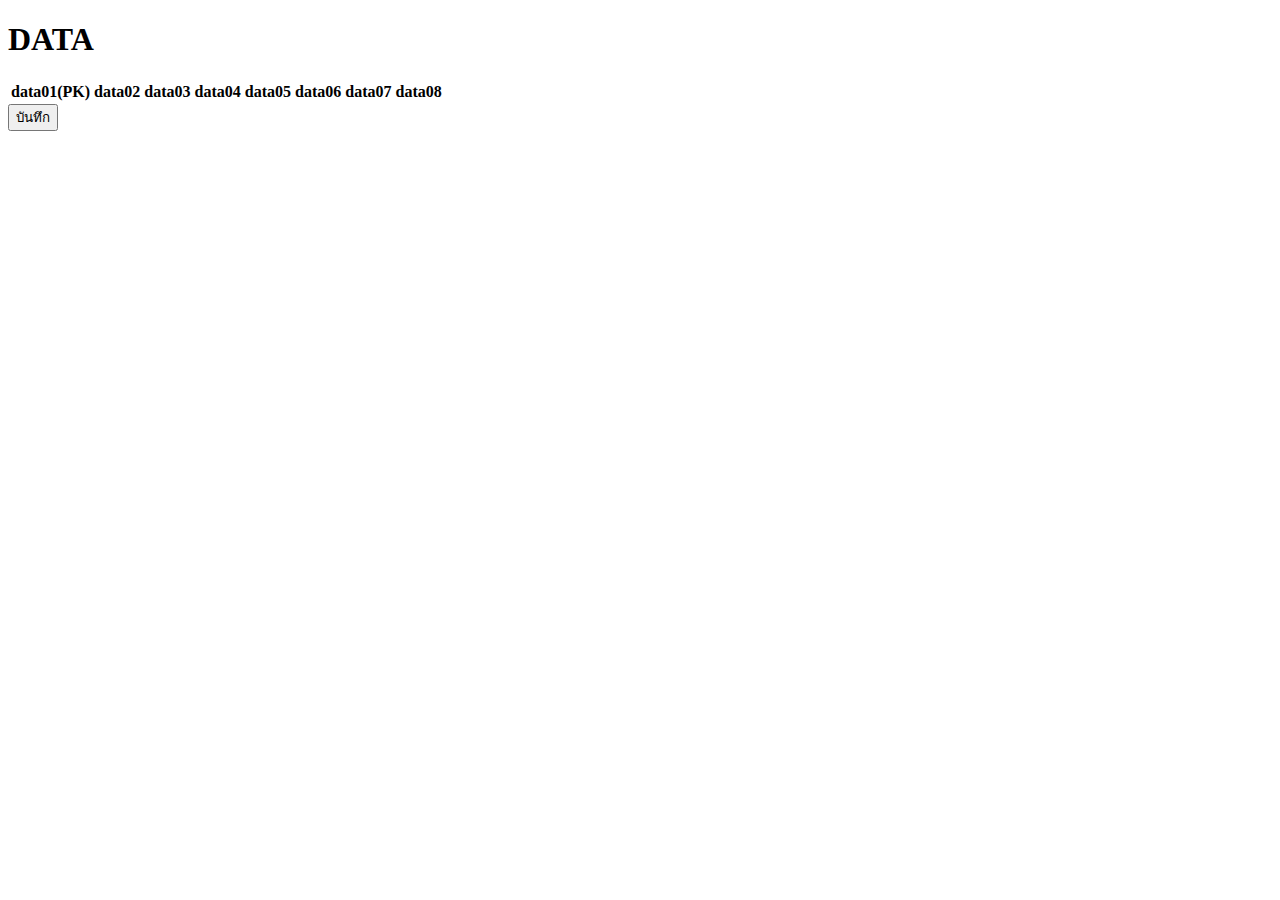
<file: Account_Data.html>
<!DOCTYPE html>
<html lang="en">
<head>
    <meta charset="UTF-8">
    <meta name="viewport" content="width=device-width, initial-scale=1.0">
    <title>Insert</title>
</head>
<body>
    <form action="Insert_data.html" method="post">
    <h1>DATA</h1>
    <div>
        <table> <!-- table เพิ่มข้อมูลสินค้า -->
            <tr>
                <th>data01(PK)</th>  <!-- colomn PK ข้อมูลสินค้า -->
                <th>data02</th> <!-- colomn ชื่อข้อมูลสินค้า -->
                <th>data03</th> <!-- colomn รายละเอียดข้อมูลสินค้า -->
                <th>data04</th> <!-- colomn ชื่อผู้วาดข้อมูลสินค้า -->
                <th>data05</th> <!-- colomn ราคาข้อมูลสินค้า -->
                <th>data06</th> <!-- colomn categoryข้อมูลสินค้า -->
                <th>data07</th> <!-- colomn สถานะข้อมูลสินค้า  -->
                <th>data08</th> <!-- colomn ธุรกรรมข้อมูลสินค้า   edit,delete    -->
                
            </tr>
        </table>

        <!--
            php
            

            สำหรับcode ที่ใช้เชื่อมกับตาราง



        -->        
    </div>

    <input type="submit" value="บันทึก">

    </form>
</body>
</html>
</file>
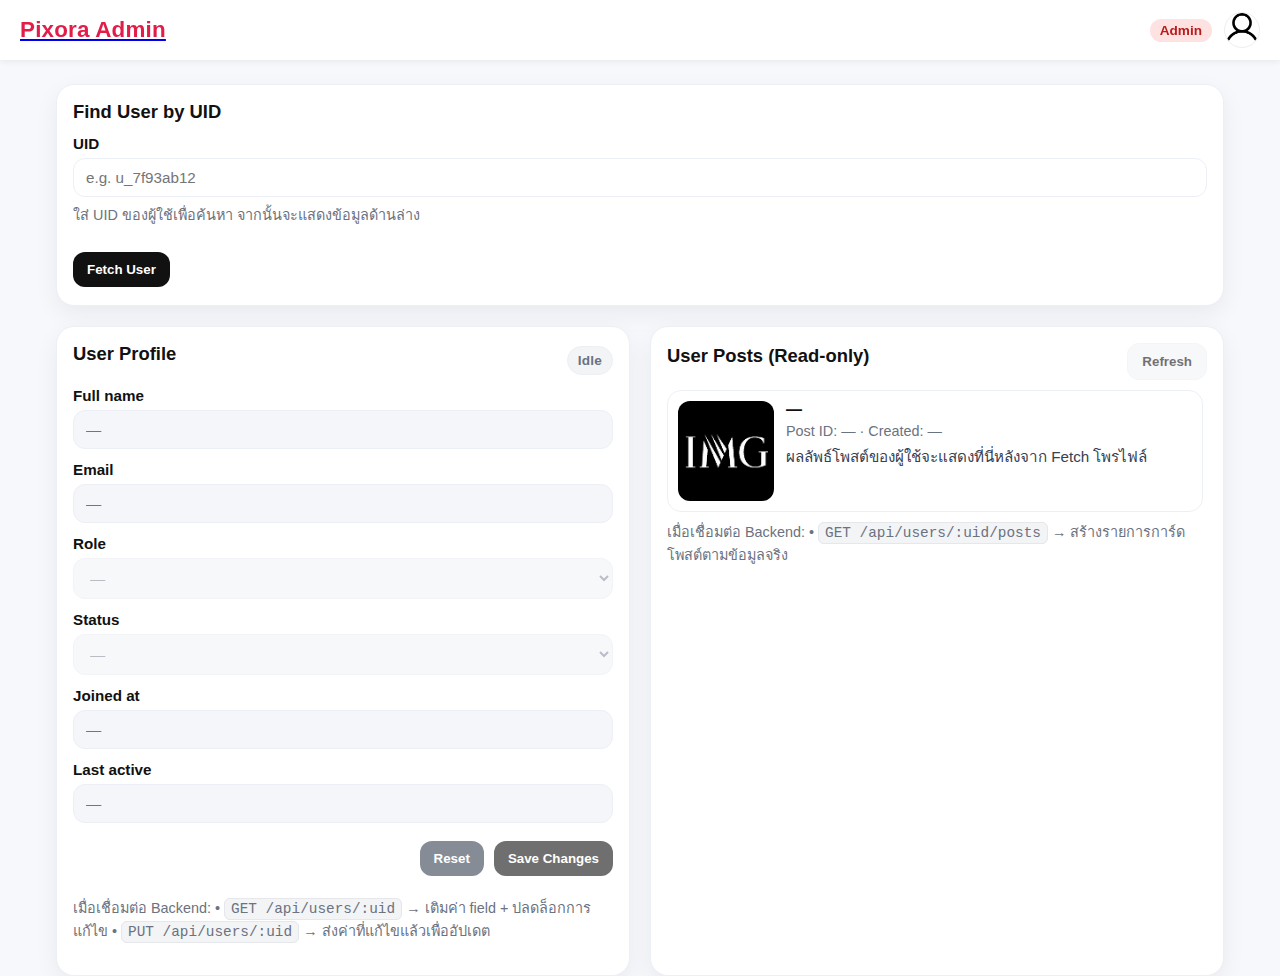
<file: AdminMain.html>
<!DOCTYPE html>
<html lang="en">

<head>
    <meta charset="UTF-8" />
    <meta name="viewport" content="width=device-width, initial-scale=1.0" />
    <title>Admin Control · Pixora</title>
    <link rel="stylesheet" href="StyleMainaddmin.css" />
</head>

<body>
    <header class="site-header">
        <div class="topnav">
            <a href="#" class="brand">
                <h1>Pixora Admin</h1>
            </a>
            <div class="top-actions">
                <span class="badge">Admin</span>
                <img src="user.png" alt="Admin profile" />
            </div>
        </div>
    </header>

    <main class="container">
        <section class="card">
            <h2>Find User by UID</h2>
            <form class="row" aria-label="Query user by UID">
                <div class="field">
                    <label for="uid">UID</label>
                    <input id="uid" name="uid" type="text" placeholder="e.g. u_7f93ab12" />
                    <p class="hint">ใส่ UID ของผู้ใช้เพื่อค้นหา จากนั้นจะแสดงข้อมูลด้านล่าง</p>
                </div>
                <button type="submit" class="btn">Fetch User</button>
            </form>
        </section>

        <!-- User Profile (Edit) -->
        <section class="grid-2">
            <div class="card">
                <div class="card-head">
                    <h2>User Profile</h2>
                    <span class="status status-idle" title="Waiting for fetch">Idle</span>
                </div>

                <!-- ตัวอย่าง: ฟิลด์ถูก disable จนกว่าจะ fetch สำเร็จ -->
                <form class="stack" aria-label="Edit user profile">
                    <div class="field">
                        <label for="u-name">Full name</label>
                        <input id="u-name" name="name" type="text" placeholder="—" disabled />
                    </div>

                    <div class="field">
                        <label for="u-email">Email</label>
                        <input id="u-email" name="email" type="email" placeholder="—" disabled />
                    </div>

                    <div class="row">
                        <div class="field">
                            <label for="u-role">Role</label>
                            <select id="u-role" name="role" disabled>
                                <option value="">—</option>
                                <option value="user">user</option>
                                <option value="creator">creator</option>
                                <option value="admin">admin</option>
                            </select>
                        </div>
                        <div class="field">
                            <label for="u-status">Status</label>
                            <select id="u-status" name="status" disabled>
                                <option value="">—</option>
                                <option value="active">active</option>
                                <option value="suspended">suspended</option>
                                <option value="deleted">deleted</option>
                            </select>
                        </div>
                    </div>

                    <div class="row">
                        <div class="field">
                            <label for="u-joined">Joined at</label>
                            <input id="u-joined" name="joined_at" type="text" placeholder="—" disabled />
                        </div>
                        <div class="field">
                            <label for="u-last">Last active</label>
                            <input id="u-last" name="last_active" type="text" placeholder="—" disabled />
                        </div>
                    </div>

                    <div class="actions">
                        <button type="button" class="btn btn-secondary" disabled>Reset</button>
                        <button type="submit" class="btn" disabled>Save Changes</button>
                    </div>

                    <p class="note">
                        เมื่อเชื่อมต่อ Backend:
                        • <code>GET /api/users/:uid</code> → เติมค่า field + ปลดล็อกการแก้ไข
                        • <code>PUT /api/users/:uid</code> → ส่งค่าที่แก้ไขแล้วเพื่ออัปเดต
                    </p>
                </form>
            </div>

            <!-- Read-only posts -->
            <div class="card">
                <div class="card-head">
                    <h2>User Posts (Read-only)</h2>
                    <button class="btn btn-light" type="button" disabled>Refresh</button>
                </div>

                <div class="posts">
                    <!-- ตัวอย่างการ์ดโพสต์ (placeholder) -->
                    <article class="post">
                        <div class="post-thumb">
                            <img src="IMG_logo.jpg" alt="Post thumbnail" />
                        </div>
                        <div class="post-body">
                            <h3 class="post-title">—</h3>
                            <p class="post-meta">Post ID: — · Created: —</p>
                            <p class="post-desc">ผลลัพธ์โพสต์ของผู้ใช้จะแสดงที่นี่หลังจาก Fetch โพรไฟล์</p>
                        </div>
                    </article>

                    <!-- เพิ่มรายการโพสต์ตามจริงด้วย server data -->
                </div>

                <p class="note">
                    เมื่อเชื่อมต่อ Backend:
                    • <code>GET /api/users/:uid/posts</code> → สร้างรายการการ์ดโพสต์ตามข้อมูลจริง
                </p>
            </div>
        </section>
    </main>
</body>

</html>
</file>
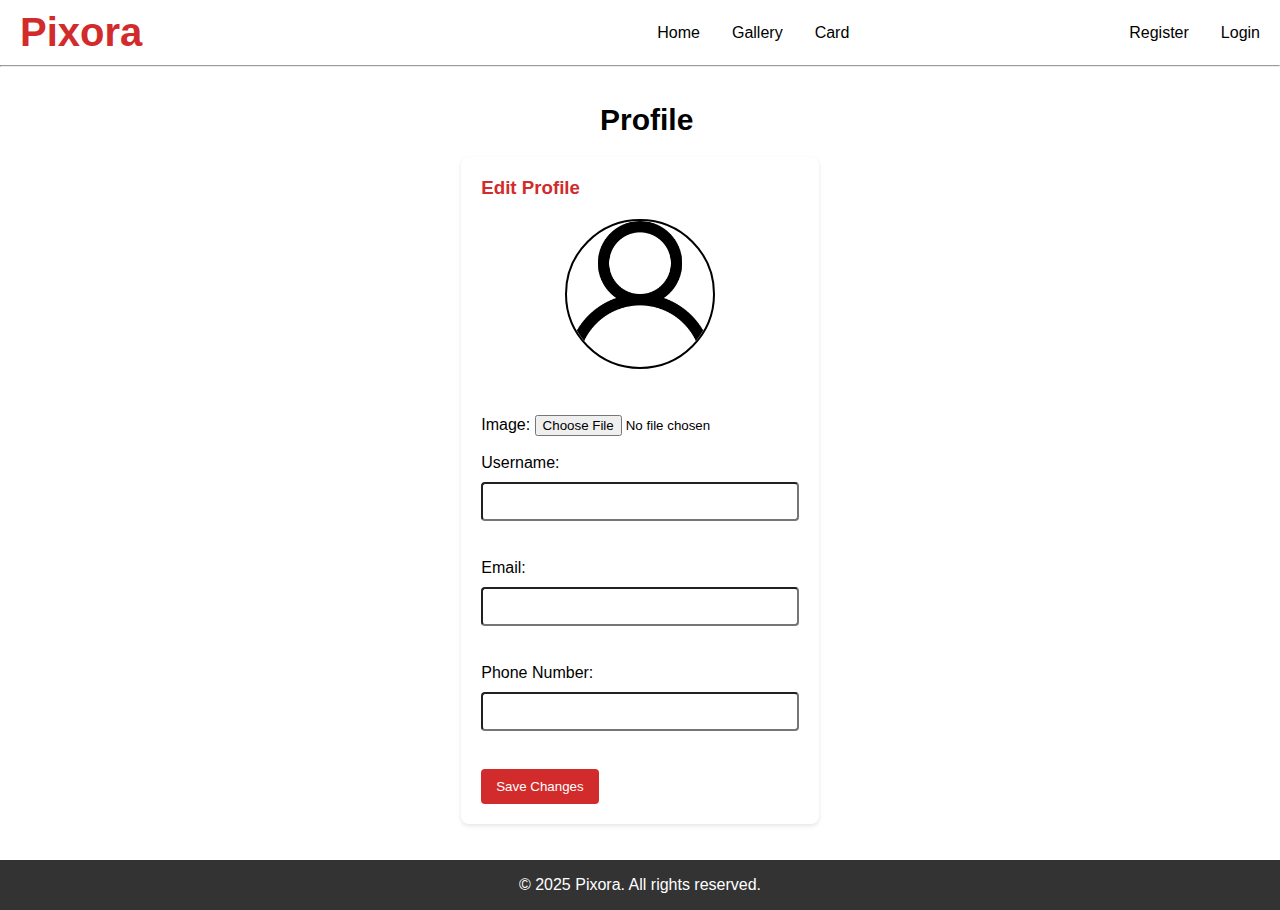
<file: editProfile.html>
<!DOCTYPE html>
<html lang="en">
<head>
    <meta charset="UTF-8">
    <link rel="stylesheet" href="Style_Profile.css">
    <title>Profile</title>
    <meta name="viewport" content="width=device-width, initial-scale=1.0">
</head>
<body>
    <header>
            <nav>
                <div class="navbar-profile">
                    <h1>Pixora</h1>
                    <div class="nav-3">
                        <a href="">Home</a>
                        <a href="">Gallery</a>
                        <a href="">Card</a>
                    </div>
                    <div class="nav-2">
                        <a href="register.html">Register</a>
                        <a href="Login.html">Login</a>
                    </div>
                </div>
            </nav>
        </header>
        <hr>
        <br>
        <br>
        <h2>Profile</h2>
        <div class="profile-container">
        <h3>Edit Profile</h3>
        <form action="edit_profile_success" method="post">
            <img src="user.png" alt="Profile Picture" class="profile-pic">
            <br><br>           
           
            <label for="image">Image:</label>
            <input type="file" id="image" name="image" required><br><br>

            <label for="username">Username:</label>
            <input type="text" id="username" name="username" required><br><br>

            <label for="email">Email:</label>
            <input type="email" id="email" name="email" required><br><br>

            <label for="phone">Phone Number:</label>
            <input type="tel" id="phone" name="phone" required><br><br>

            <button type="submit">Save Changes</button>
    </form>
    </div>
    <br>
    <br> 
    <footer>
        <p>© 2025 Pixora. All rights reserved.</p>
    </footer>
</body>
</html>
</file>
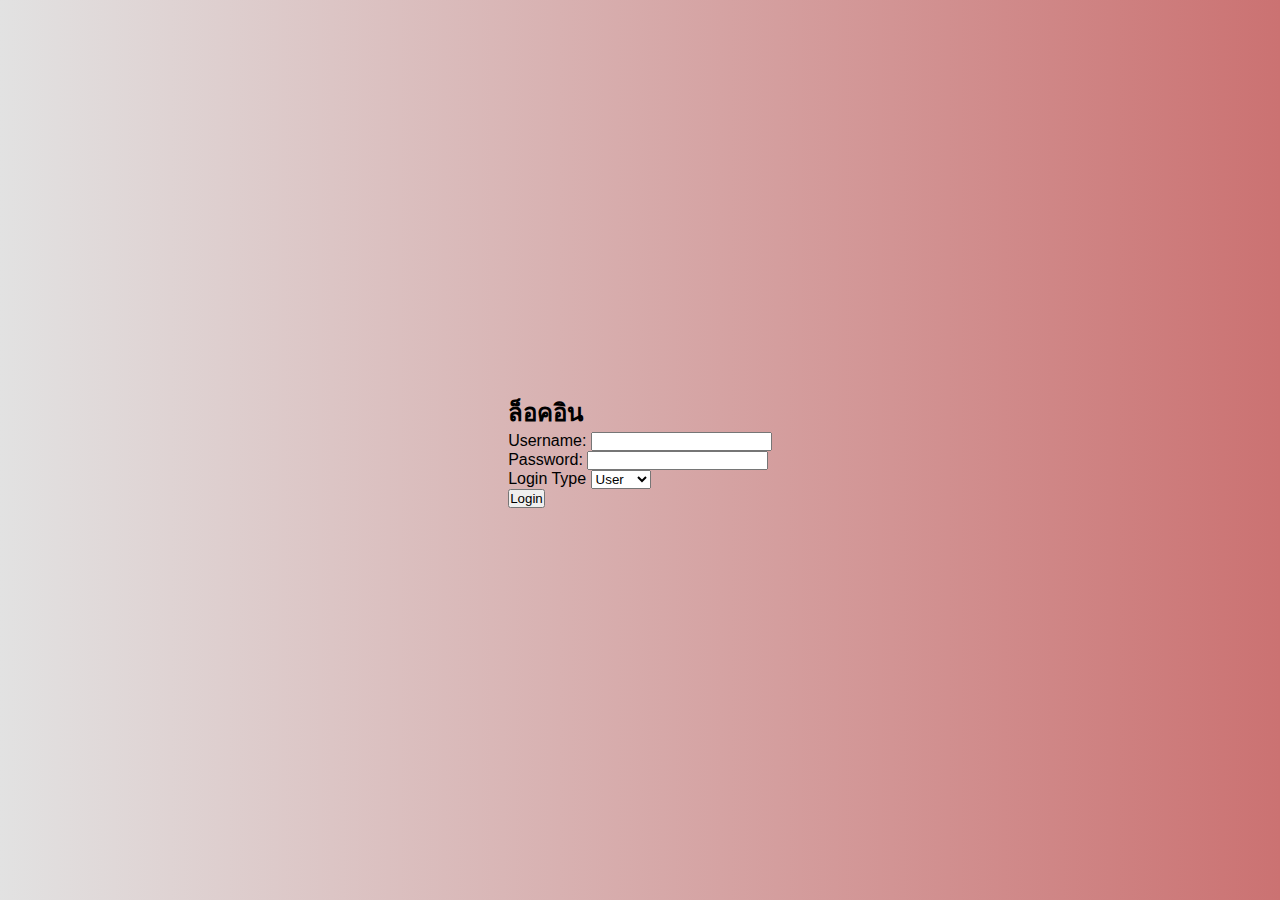
<file: Login.html>
<!DOCTYPE html>
<html lang="en">
<head>
    <meta charset="UTF-8">
    <meta name="viewport" content="width=device-width, initial-scale=1.0">
    <title>Login Page</title>
    <link rel="stylesheet" href="StyleLogin.css">
</head>
<body>
    <div>
        <form action="LoginSuccess.php" method="post">
            <h2>ล็อคอิน</h2>
            <label for="username">Username:</label>
            <input type="text" id="username" name="username" required>
            <br>
            <label for="password">Password:</label>
            <input type="password" id="password" name="password" required>
            <br>
            <label for="role">Login Type</label>
            <select id="role" name="role" required>
                <option value="user">User</option>
                <option value="admin">Admin</option>
            </select>
            <br>
            <button type="submit" name="login">Login</button>
        </form>
    </div>
</body>
</html>
</file>
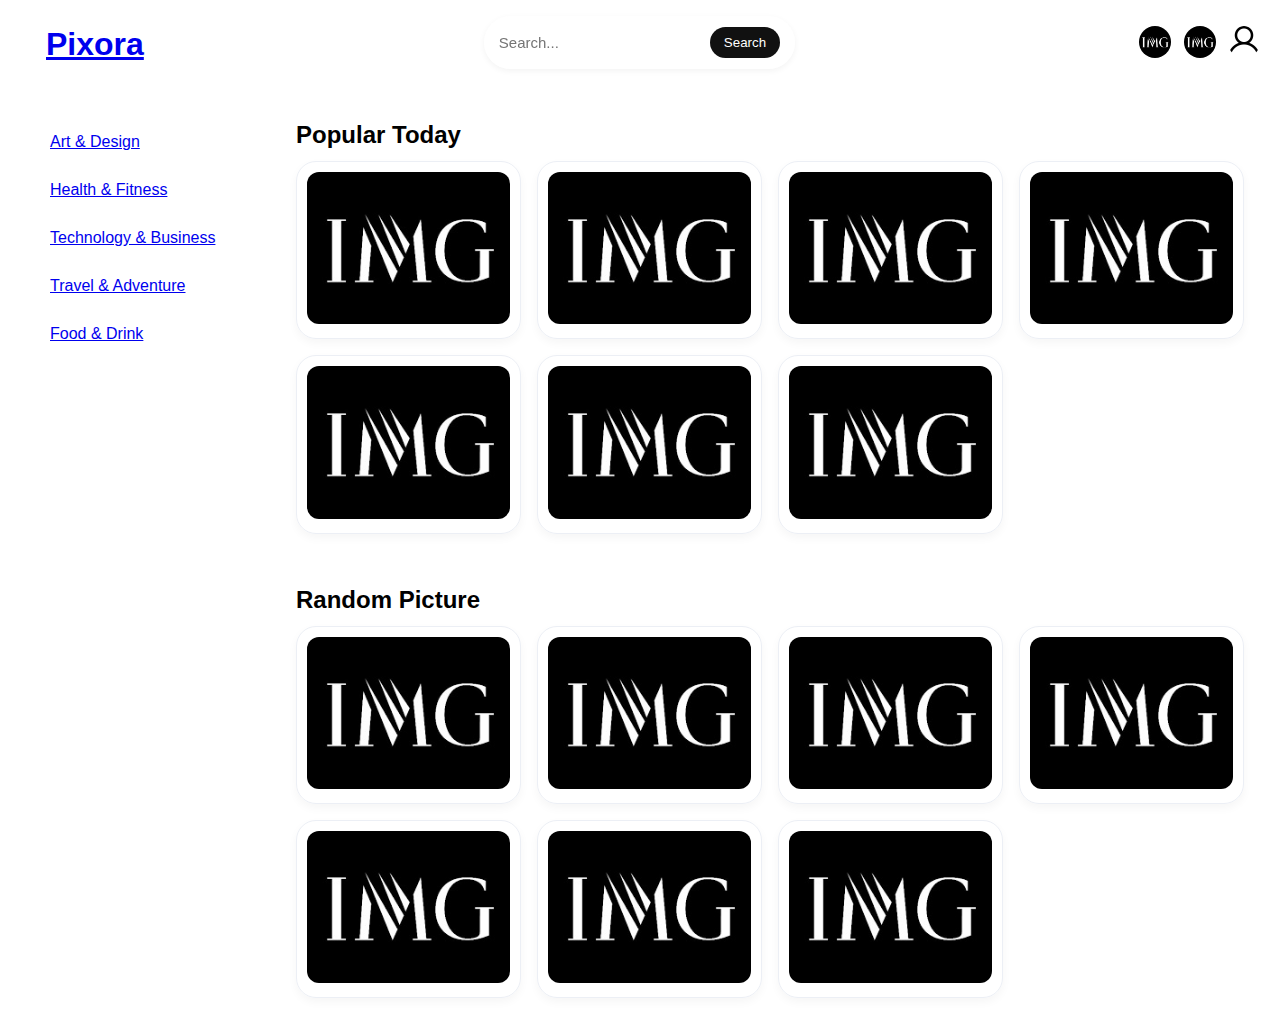
<file: main.html>
<!DOCTYPE html>
<html lang="en">

<head>
  <meta charset="UTF-8" />
  <meta name="viewport" content="width=device-width, initial-scale=1.0" />
  <title>Main Page</title>
  <link rel="stylesheet" href="StyleMain.css" />
</head>

<body>
  <div class="page">
    <header class="site-header">
      <div class="topnav">
        <a href="index.html" class="brand" aria-label="Pixora Home">
          <h1>Pixora</h1>
        </a>

        <div class="search-container">
          <form class="search-box" action="/action_page.php" role="search" aria-label="Site search">
            <input type="text" class="search-input" placeholder="Search..." name="q" aria-label="Search" />
            <button type="submit" class="search-btn">Search</button>
          </form>
        </div>

        <div class="top-actions" aria-label="User actions">
          <img src="IMG_logo.jpg" alt="Notifications" loading="lazy" />
          <img src="IMG_logo.jpg" alt="Settings" loading="lazy" />
          <img src="user.png" alt="User profile" loading="lazy" />
        </div>
      </div>
    </header>

    <main class="layout">
      <aside class="sidebar" aria-label="Categories">
        <ul>
          <li><a href="#">Art & Design</a></li>
          <li><a href="#">Health & Fitness</a></li>
          <li><a href="#">Technology & Business</a></li>
          <li><a href="#">Travel & Adventure</a></li>
          <li><a href="#">Food & Drink</a></li>
        </ul>
      </aside>

      <section class="content">
        <section class="block">
          <h2>Popular Today</h2>
          <div class="card-grid">
            <article class="card"><img src="IMG_logo.jpg" alt="Popular image 1" /></article>
            <article class="card"><img src="IMG_logo.jpg" alt="Popular image 2" /></article>
            <article class="card"><img src="IMG_logo.jpg" alt="Popular image 3" /></article>
            <article class="card"><img src="IMG_logo.jpg" alt="Popular image 4" /></article>
            <article class="card"><img src="IMG_logo.jpg" alt="Popular image 5" /></article>
            <article class="card"><img src="IMG_logo.jpg" alt="Popular image 6" /></article>
            <article class="card"><img src="IMG_logo.jpg" alt="Popular image 7" /></article>
          </div>
        </section>

        <section class="block">
          <h2>Random Picture</h2>
          <div class="card-grid">
            <article class="card"><img src="IMG_logo.jpg" alt="Random image 1" /></article>
            <article class="card"><img src="IMG_logo.jpg" alt="Random image 2" /></article>
            <article class="card"><img src="IMG_logo.jpg" alt="Random image 3" /></article>
            <article class="card"><img src="IMG_logo.jpg" alt="Random image 4" /></article>
            <article class="card"><img src="IMG_logo.jpg" alt="Random image 5" /></article>
            <article class="card"><img src="IMG_logo.jpg" alt="Random image 6" /></article>
            <article class="card"><img src="IMG_logo.jpg" alt="Random image 7" /></article>
          </div>
        </section>
      </section>
    </main>
  </div>
</body>

</html>
</file>
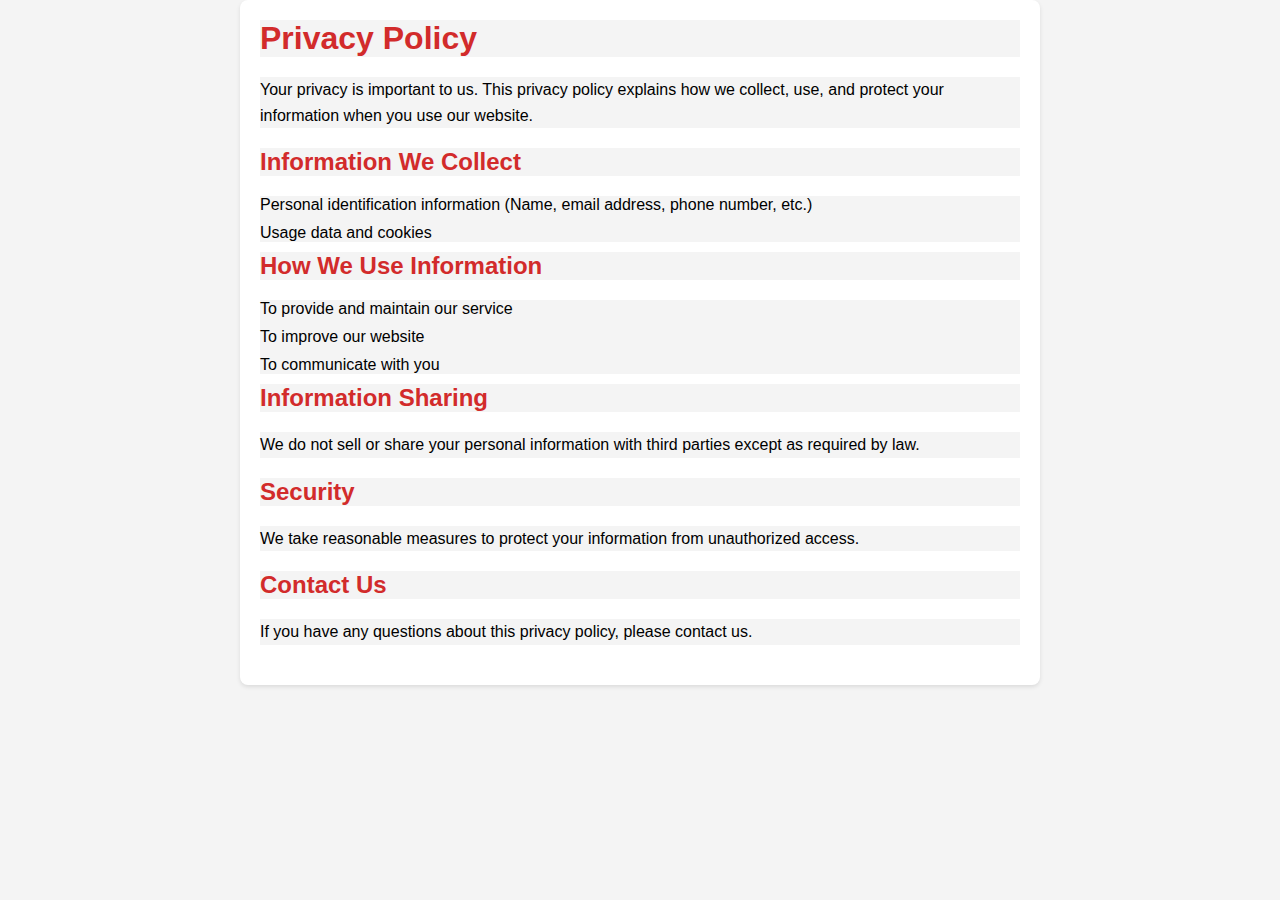
<file: privacy.html>
<!DOCTYPE html>
<html lang="en">
<head>
    <meta charset="UTF-8">
    <link rel="stylesheet" href="Style_Privacy.css">
    <title>Privacy Policy</title>
    <meta name="viewport" content="width=device-width, initial-scale=1.0">
</head>
<body>
    <div class="container">
        <h1>Privacy Policy</h1>
        <p>
            Your privacy is important to us. This privacy policy explains how we collect, use, and protect your information when you use our website.
        </p>
        <h2>Information We Collect</h2>
        <ul>
            <li>Personal identification information (Name, email address, phone number, etc.)</li>
            <li>Usage data and cookies</li>
        </ul>
        <h2>How We Use Information</h2>
        <ul>
            <li>To provide and maintain our service</li>
            <li>To improve our website</li>
            <li>To communicate with you</li>
        </ul>
        <h2>Information Sharing</h2>
        <p>
            We do not sell or share your personal information with third parties except as required by law.
        </p>
        <h2>Security</h2>
        <p>
            We take reasonable measures to protect your information from unauthorized access.
        </p>
        <h2>Contact Us</h2>
        <p>
            If you have any questions about this privacy policy, please contact us.
        </p>
    </div>
</body>
</html>
</file>
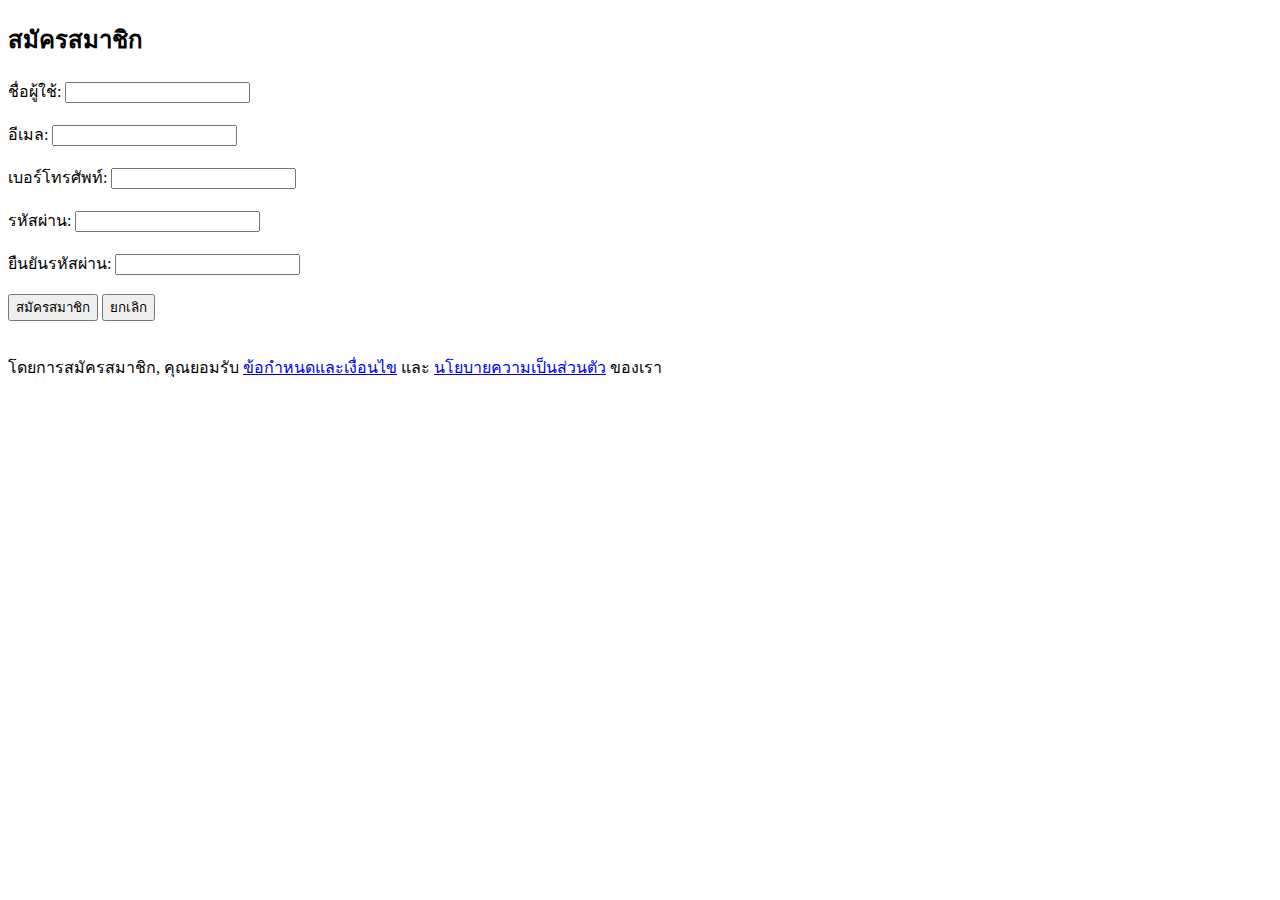
<file: register.html>
<!DOCTYPE html>
<html lang="en">
<head>
    <meta charset="UTF-8">
    <title>สมัครสมาชิก</title>
</head>
<body>
    <h2>สมัครสมาชิก</h2>
    <form action="register_success" method="post">
        <label for="username">ชื่อผู้ใช้:</label>
        <input type="text" id"username" name="username" required><br><br>

        <label for="email">อีเมล:</label>
        <input type="email" id="email" name="email" required><br><br>

        <label for="phone">เบอร์โทรศัพท์:</label>
        <input type="tel" id="phone" name="phone" required><br><br>

        <label for="password">รหัสผ่าน:</label>
        <input type="password" id="password" name="password" required><br><br>

        <label for="confirm_password">ยืนยันรหัสผ่าน:</label>
        <input type="password" id="confirm_password" name="confirm_password" required><br><br>

        <button type="submit">สมัครสมาชิก</button>

        <button type="button" onclick="window.location.href='/'">ยกเลิก</button>
        <br><br>

        <p>โดยการสมัครสมาชิก, คุณยอมรับ <a href="terms.html">ข้อกำหนดและเงื่อนไข</a> และ <a href="privacy.html">นโยบายความเป็นส่วนตัว</a> ของเรา</p>


    </form>
</body>
</html>
</file>
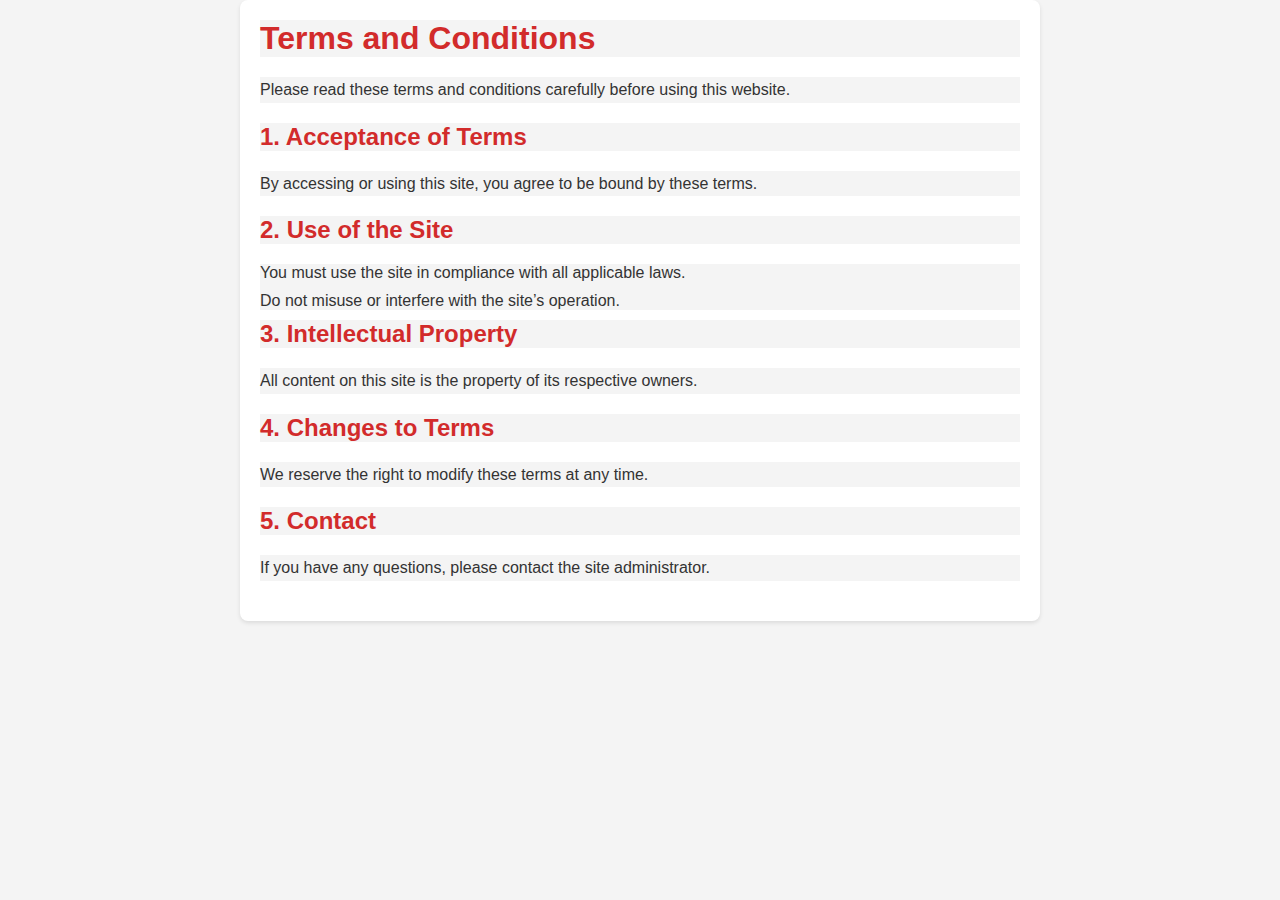
<file: term.html>
<!DOCTYPE html>
<html lang="en">
<head>
    <meta charset="UTF-8">
    <link rel="stylesheet" href="StyleTerm.css">
    <title>Terms and Conditions</title>
    <meta name="viewport" content="width=device-width, initial-scale=1.0">

</head>
<body>
    <div class="container">
        <h1>Terms and Conditions</h1>
        <p>
            Please read these terms and conditions carefully before using this website.
        </p>
        <h2>1. Acceptance of Terms</h2>
        <p>
            By accessing or using this site, you agree to be bound by these terms.
        </p>
        <h2>2. Use of the Site</h2>
        <ul>
            <li>You must use the site in compliance with all applicable laws.</li>
            <li>Do not misuse or interfere with the site’s operation.</li>
        </ul>
        <h2>3. Intellectual Property</h2>
        <p>
            All content on this site is the property of its respective owners.
        </p>
        <h2>4. Changes to Terms</h2>
        <p>
            We reserve the right to modify these terms at any time.
        </p>
        <h2>5. Contact</h2>
        <p>
            If you have any questions, please contact the site administrator.
        </p>
        
    </div>
</body>
</html>
</file>
<file: StyleMainaddmin.css>
/* ============ Base ============ */
* {
    box-sizing: border-box;
}

:root {
    --bg: #f7f8fb;
    --panel: #fff;
    --text: #111;
    --muted: #6b7280;
    --primary: #111;
    --accent: #e11d48;
    /* แดงโทน Pixora */
    --line: #eceff5;
    --radius: 18px;
    --shadow: 0 8px 24px rgba(0, 0, 0, .06);
}

html,
body {
    height: 100%;
}

body {
    margin: 0;
    font-family: Arial, Helvetica, sans-serif;
    background: var(--bg);
    color: var(--text);
}

/* ============ Header ============ */
.site-header {
    position: sticky;
    top: 0;
    z-index: 10;
    background: var(--panel);
    box-shadow: 0 2px 6px rgba(0, 0, 0, .06);
}

.topnav {
    display: flex;
    align-items: center;
    justify-content: space-between;
    padding: 12px 20px;
    gap: 16px;
}

.brand h1 {
    margin: 0;
    font-size: 1.4rem;
    letter-spacing: .2px;
    color: var(--accent);
}

.top-actions {
    display: flex;
    align-items: center;
    gap: 12px;
}

.top-actions img {
    width: 36px;
    height: 36px;
    border-radius: 50%;
    object-fit: cover;
    border: 1px solid #eee;
}

.badge {
    display: inline-block;
    padding: 4px 10px;
    border-radius: 999px;
    background: #fee2e2;
    color: #b91c1c;
    font-weight: 600;
    font-size: .85rem;
}

/* ============ Layout ============ */
.container {
    max-width: 1200px;
    margin: 24px auto;
    padding: 0 16px;
    display: grid;
    gap: 20px;
}

.grid-2 {
    display: grid;
    gap: 20px;
    grid-template-columns: 1fr 1fr;
}

@media (max-width: 960px) {
    .grid-2 {
        grid-template-columns: 1fr;
    }
}

/* ============ Card & Sections ============ */
.card {
    background: var(--panel);
    border: 1px solid var(--line);
    border-radius: var(--radius);
    box-shadow: var(--shadow);
    padding: 16px 16px 18px;
}

.card h2 {
    margin: 0 0 12px;
    font-size: 1.15rem;
}

.card-head {
    display: flex;
    align-items: center;
    justify-content: space-between;
    gap: 12px;
    margin-bottom: 10px;
}

/* ============ Forms ============ */
.row {
    display: flex;
    gap: 12px;
    align-items: flex-end;
    flex-wrap: wrap;
}

.stack {
    display: grid;
    gap: 12px;
}

.field {
    width: 100%;
}

.field label {
    display: inline-block;
    margin-bottom: 6px;
    font-weight: 600;
    font-size: .95rem;
}

.field input,
.field select,
.field textarea {
    width: 100%;
    padding: 10px 12px;
    border-radius: 12px;
    border: 1px solid var(--line);
    background: #fff;
    outline: none;
    font-size: .95rem;
}

.field input:disabled,
.field select:disabled {
    background: #f5f6f9;
    color: #9ca3af;
}

.hint {
    margin-top: 6px;
    color: var(--muted);
    font-size: .9rem;
}

.actions {
    display: flex;
    gap: 10px;
    justify-content: flex-end;
    margin-top: 6px;
}

/* Buttons */
.btn {
    appearance: none;
    border: none;
    cursor: pointer;
    padding: 10px 14px;
    border-radius: 12px;
    font-weight: 600;
    background: var(--primary);
    color: #fff;
    transition: transform .12s ease, box-shadow .12s ease;
}

.btn:hover {
    transform: translateY(-1px);
    box-shadow: 0 6px 14px rgba(0, 0, 0, .08);
}

.btn:disabled {
    opacity: .6;
    cursor: not-allowed;
}

.btn-secondary {
    background: #374151;
}

.btn-light {
    background: #f3f4f6;
    color: #111;
    border: 1px solid var(--line);
}

/* Status pill */
.status {
    display: inline-block;
    padding: 6px 10px;
    border-radius: 999px;
    font-size: .85rem;
    font-weight: 700;
    letter-spacing: .2px;
    border: 1px solid var(--line);
}

.status-idle {
    background: #f3f4f6;
    color: #6b7280;
}

.status-ok {
    background: #dcfce7;
    color: #166534;
}

.status-busy {
    background: #fff7ed;
    color: #9a3412;
}

.status-error {
    background: #fee2e2;
    color: #b91c1c;
}

/* ============ Posts (read-only) ============ */
.posts {
    display: grid;
    gap: 12px;
    max-height: 520px;
    overflow: auto;
    padding-right: 4px;
}

.post {
    display: grid;
    grid-template-columns: 96px 1fr;
    gap: 12px;
    border: 1px solid var(--line);
    border-radius: 14px;
    padding: 10px;
    background: #fff;
}

.post-thumb img {
    width: 100%;
    height: 100%;
    object-fit: cover;
    border-radius: 12px;
    aspect-ratio: 1 / 1;
}

.post-title {
    margin: 0 0 4px;
    font-size: 1rem;
}

.post-meta {
    margin: 0 0 6px;
    color: var(--muted);
    font-size: .9rem;
}

.post-desc {
    margin: 0;
    color: #374151;
    font-size: .95rem;
}

/* ============ Utilities ============ */
code {
    background: #f3f4f6;
    padding: 2px 6px;
    border-radius: 6px;
    border: 1px solid #e5e7eb;
    font-family: ui-monospace, SFMono-Regular, Menlo, monospace;
}

.note {
    margin-top: 8px;
    color: var(--muted);
    font-size: .9rem;
}
</file>
<file: Style_Profile.css>
* {
    box-sizing: border-box;
    margin: 0;
    padding: 0;
    font-family: Arial, sans-serif;
}
.profile-container {
    max-width: 1000px;
    margin: 0 auto;
    padding: 20px;
    background: #fff;
    border-radius: 8px;
    box-shadow: 0 2px 4px rgba(0, 0, 0, 0.1);
    /* allow profile content to grow so footer can be pushed to the bottom */
    flex: 1;
}
ul {
    list-style-type: none;
    padding: 0;
}
ul li {
    margin-bottom: 10px;
}
h3 {
    color: #D22B2B;
    margin-bottom: 20px;
}

h1 {
    font-size: 40px;
    font-weight: bold;
    font-family: Roboto, Helvetica, Arial, sans-serif;
    color: #D22B2B;
}

a {
    color:#000000;
    text-decoration: none;
}

input[type="text"], input[type="email"], input[type="password"] ,input[type="tel"], textarea {
    width: 100%;
    padding: 10px;
    margin: 10px 0 20px 0;
    border-radius: 4px;
}

.form{
    display: flex;
    flex-direction: column;
    max-width: 700px;
    margin: auto;
    padding: 20px;
    background: #fff;
    border-radius: 8px;
    box-shadow: 0 2px 4px rgba(0, 0, 0, 0.1);
}

button {
    background-color: #D22B2B;
    color: white;
    padding: 10px 15px;
    border: none;
    border-radius: 4px;
    cursor: pointer;
}

.navbar-profile {
    color: white;
    display: flex;
    align-items: center;
    position: relative;
    padding: 10px 20px;
}

.nav-3 {
    margin: 0 auto;
    display: flex;
    gap: 2rem;
    transform: translateX(250px);
}

.nav-2 {
    margin-left: auto;
    display: flex;
    gap: 2rem;
}

.text-ads h1 {
    font-size: 40px;
    margin-top: 200px;
    margin-left: 100px;
    font-weight: bold;
    font-family: Roboto, Helvetica, Arial, sans-serif;
}
h2 {
    margin-left: 600px;
    font-family: Roboto, Helvetica, Arial, sans-serif;
    font-weight: bold;
    font-size: 30px;
    color: #000000;
    margin-bottom: 20px;
}
footer {
    background-color: #333;
    color: white;
    text-align: center;
    margin-top: auto;
    padding: 16px;
}

/* Make the page a column flex container so footer with margin-top:auto sits at the bottom */
body {
    display: flex;
    flex-direction: column;
    min-height: 100vh;
}

img{
    width:150px;
    height:150px;
    border-radius:50%;
    object-fit:cover;
    border:2px solid #000000;
    margin-bottom:10px;
    margin-top:10px;
    margin-left: auto;
    margin-right: auto;
    display: block;

}
</file>
<file: StyleLogin.css>
*{
    margin: 0px;
    padding: 0px;
    box-sizing: border-box;
    font-family:  Arial, sans-serif;
}

body{
    display: flex;
    justify-content: center;
    align-items: center;
    min-height: 100vh;
    background : linear-gradient(to right,#e2e2e2,#cb7272)
}

.login-container{
    height: 100%;
    width: 450px;
}


.login-box{
    width: 100%;
    max-width: 450px;
    border-radius: 10px;
    padding: 30px;
    background-color: aliceblue;

}

.login-box h2{
    text-align: center;
    font-size: 40px;
    font-weight: 700;
    margin-bottom: 30px;
}

.login-box input{
    width: 100%;
    padding: 10px;
    border-radius: 5px;
    background-color: #eee;
    border: none;
    outline: none;
    margin-top: 30px;
    font-size: 20px;
    color: #333;
}

.login-box button{
    width: 100%;
    padding: 10px;
    background-color: rgb(255, 90, 81);
    margin-top: 30px;
    border-radius: 10px;
    border: none;
    cursor: pointer;
    font-size: 30px;
    font-weight: 500;
    color: #f6f6f6;
    transition: 0.5s;
}

 .login-box button:hover{
    background-color: rgb(255, 32, 32);
    color: #edf0f0;
}


.login-box p{
    text-align: center;
    font-size: 15px;
    margin-bottom: 20px;
    margin-top: 10px;
}

.login-box a{
    font-size: 16px;
    color: rgb(255, 90, 81) ;
}

.login-box a:hover{
    color: rgb(255, 32, 32)
}
</file>
<file: StyleMain.css>
* {
    margin: 0;
    padding: 0;
    box-sizing: border-box;
    font-family: Arial, sans-serif;
}

.topnav {
    background: white;
    display: flex;
    padding: 1rem;
    justify-content: space-between;
}

.layout {
    display: grid;
    grid-template-columns: 240px 1fr;
    gap: 20px;
    padding: 20px;
    background: white;
}


.topnav h1 {
    padding-top: 10px;
    margin-left: 30px;
}

.search-box {
    display: flex;
    align-items: center;
    gap: 12px;
    padding: 10px 14px;
    background: rgba(255, 255, 255, 0.5);
    border-radius: 9999px;
    backdrop-filter: blur(6px);
    -webkit-backdrop-filter: blur(6px);
    border: 1px solid rgba(255, 255, 255, 0.3);
    box-shadow: 0 2px 6px rgba(0, 0, 0, 0.05);
}

.search-box .fa {
    opacity: .7;
}

.search-input {
    flex: 1;
    border: none;
    background: transparent;
    outline: none;
    font-size: 15px;
}

.search-btn {
    border: none;
    background: #111;
    color: #fff;
    padding: 8px 14px;
    border-radius: 9999px;
    cursor: pointer;
}

.top-actions {
    padding-top: 6px;
    align-items: center;
    gap: 20px;
}

.top-actions img {
    width: 40px;
    height: 40px;
    border-radius: 50%;
    object-fit: cover;
    padding: 4px;
    cursor: pointer;
    transition: transform 0.3s;
}

.sidebar {
    border-radius: 18px;
    padding: 18px;
}

.sidebar ul {
    list-style: none;
    padding: 0;
    margin: 0;
    display: grid;
    gap: 10px;
}

.sidebar li {
    padding: 10px 12px;
    border-radius: 12px;
    cursor: pointer;
}

.sidebar li:hover {
    background: #e9eefc;
}

.content {
    display: grid;
    gap: 20px;
}

.block {
    border-radius: 500px;
    padding: 16px;
}

.block h2 {
    margin: 0 0 12px;
}

.card-grid {
    display: grid;
    gap: 16px;
    grid-template-columns: repeat(auto-fill, minmax(220px, 1fr));
}

.card {
    border: 1px solid #eceff5;
    border-radius: 20px;
    padding: 10px;
    overflow: hidden;
    box-shadow: 0 4px 10px rgba(0, 0, 0, .04);
}

.card img {
    width: 100%;
    aspect-ratio: 4/3;
    object-fit: cover;
    border-radius: 12px;
}
</file>
<file: Style_Privacy.css>
* {
    margin: 0;
    padding: 0;
    box-sizing: border-box;
    font-family: 'Arial', sans-serif;
    background-color: #f4f4f4;
}

.container {
    max-width: 800px;
    margin: 0 auto;
    padding: 20px;
    background: #fff;
    border-radius: 8px;
    box-shadow: 0 2px 4px rgba(0, 0, 0, 0.1);
}


ul {
    list-style-type: none;
    padding: 0;
}

ul li {
    margin-bottom: 10px;
}

h1, h2, h3 {
    color: #D22B2B;
    margin-bottom: 20px;
}
p {
    line-height: 1.6;
    margin-bottom: 20px;
}
a {
    color: #D22B2B;
    text-decoration: none;
}
a:hover {
    text-decoration: underline;
}
hr {
    border: 0;
    height: 1px;
    background: #ccc;
    margin: 20px 0;
}
button {
    background: #D22B2B;
    color: #fff;
    border: none;
    padding: 10px 15px;
    border-radius: 50px;
    cursor: pointer;
    font-size: 16px;
    transition: background 0.3s ease;
}
</file>
<file: StyleTerm.css>
* {
    margin: 0;
    padding: 0;
    box-sizing: border-box;
    font-family: 'Arial', sans-serif;
    background-color: #f4f4f4;
    color: #333;
}
.container {
    max-width: 800px;
    margin: 0 auto;
    padding: 20px;
    background: #fff;
    border-radius: 8px;
    box-shadow: 0 2px 4px rgba(0, 0, 0, 0.1);
}
ul {
    list-style-type: none;
    padding: 0;
}
ul li {
    margin-bottom: 10px;
}
h1, h2, h3 {
    color: #D22B2B;
    margin-bottom: 20px;
}
p {
    line-height: 1.6;
    margin-bottom: 20px;
}
a {
    color: #D22B2B;
    text-decoration: none;
}
</file>
